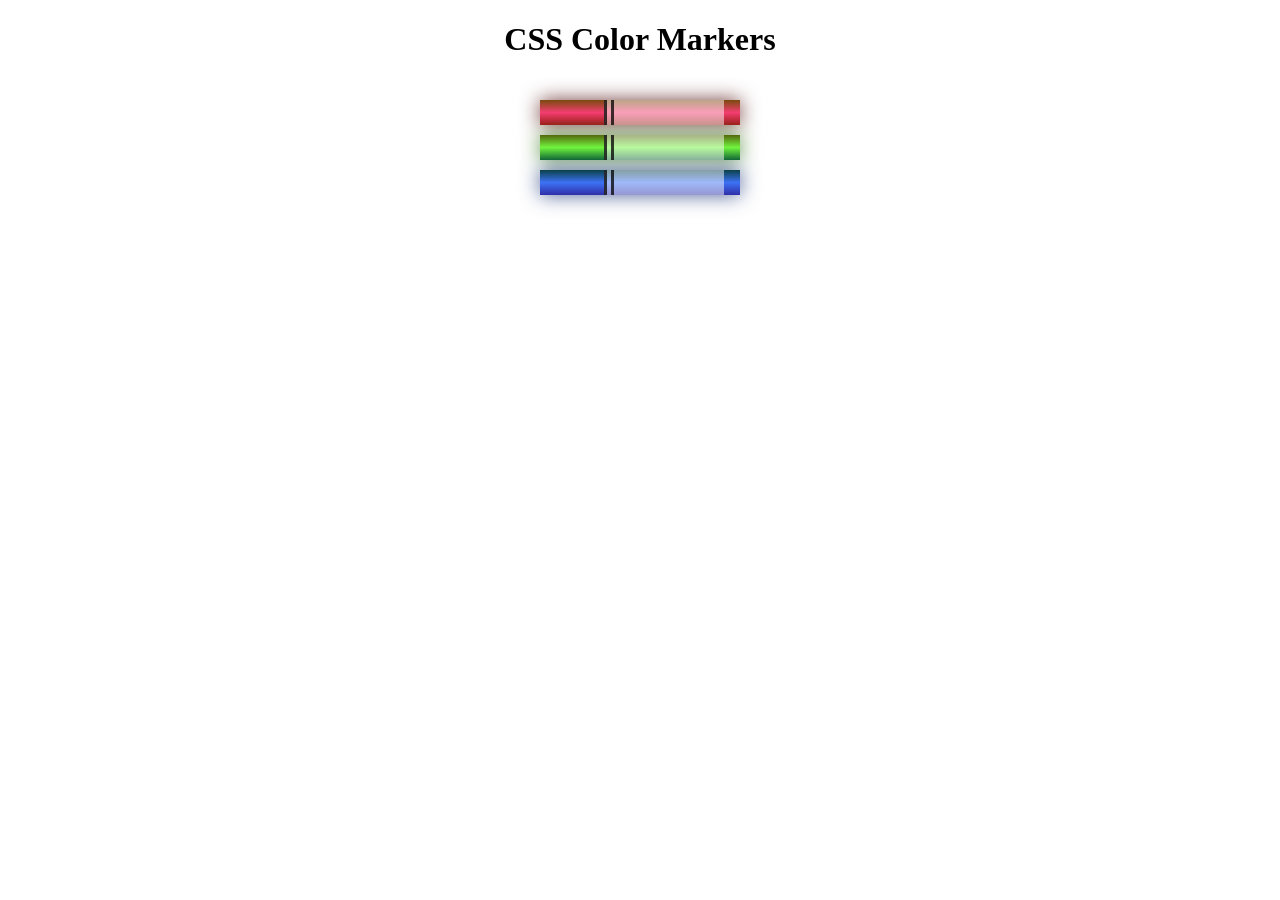
<file: Responsive-Web-Design/Colored-Markers/index.html>
<!DOCTYPE html>
<html lang="en">

<head>
    <meta charset="utf-8">
    <meta name="viewport" content="width=device-width, initial-scale=1.0">
    <title>Colored Markers</title>
    <link rel="stylesheet" href="styles.css">
</head>

<body>
    <h1>CSS Color Markers</h1>
    <div class="container">
        <div class="marker red">
            <div class="cap"></div>
            <div class="sleeve"></div>
        </div>
        <div class="marker green">
            <div class="cap"></div>
            <div class="sleeve"></div>
        </div>
        <div class="marker blue">
            <div class="cap"></div>
            <div class="sleeve"></div>
        </div>
    </div>
</body>

</html>
</file>
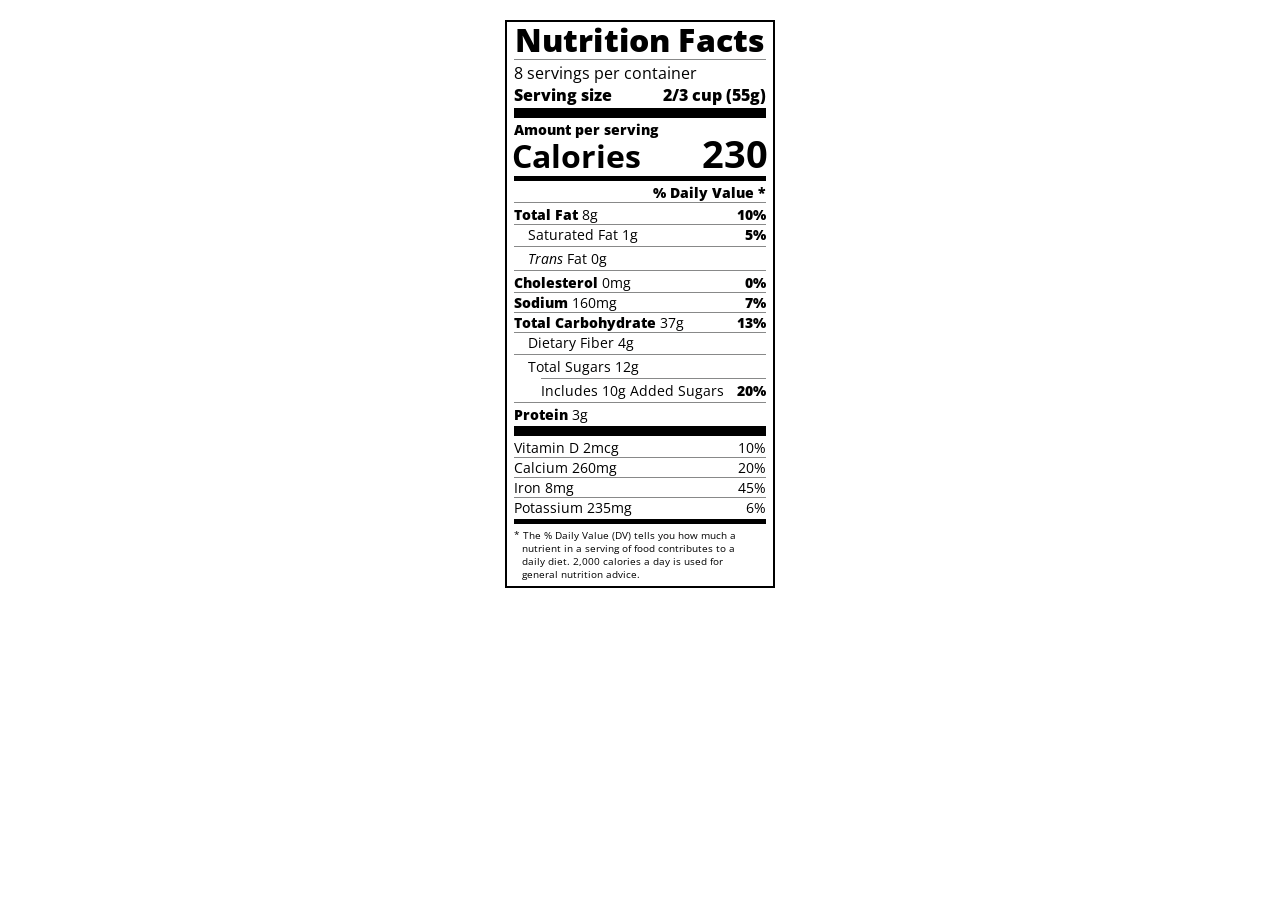
<file: Responsive-Web-Design/Nutrition-Label/index.html>
<!DOCTYPE html>
<html lang="en">

<head>
    <meta charset="UTF-8">
    <title>Nutrition Label</title>
    <link href="https://fonts.googleapis.com/css?family=Open+Sans:400,700,800" rel="stylesheet">
    <link href="./styles.css" rel="stylesheet">
</head>

<body>
    <div class="label">
        <header>
            <h1 class="bold">Nutrition Facts</h1>
            <div class="divider"></div>
            <p>8 servings per container</p>
            <p class="bold">Serving size <span class="right">2/3 cup (55g)</span></p>
        </header>
        <div class="divider lg"></div>
        <div class="calories-info">
            <p class="bold sm-text">Amount per serving</p>
            <h1>Calories <span class="right">230</span></h1>
        </div>
        <div class="divider md"></div>
        <div class="daily-value sm-text">
            <p class="right bold no-divider">% Daily Value *</p>
            <div class="divider"></div>
            <p><span class="bold">Total Fat</span> 8g <span class="bold right">10%</span></p>
            <p class="indent no-divider">Saturated Fat 1g <span class="bold right">5%</span></p>
            <div class="divider"></div>
            <p class="indent no-divider"><i>Trans</i> Fat 0g</p>
            <div class="divider"></div>
            <p><span class="bold">Cholesterol</span> 0mg <span class="right bold">0%</span></p>
            <p><span class="bold">Sodium</span> 160mg <span class="right bold">7%</span></p>
            <p><span class="bold">Total Carbohydrate</span> 37g <span class="right bold">13%</span></p>
            <p class="indent no-divider">Dietary Fiber 4g</p>
            <div class="divider"></div>
            <p class="indent no-divider">Total Sugars 12g</p>
            <div class="divider dbl-indent"></div>
            <p class="dbl-indent no-divider">Includes 10g Added Sugars <span class="right bold">20%</span>
            <div class="divider"></div>
            <p class="no-divider"><span class="bold">Protein</span> 3g</p>
            <div class="divider lg"></div>
            <p>Vitamin D 2mcg <span class="right">10%</span></p>
            <p>Calcium 260mg <span class="right">20%</span></p>
            <p>Iron 8mg <span class="right">45%</span></p>
            <p class="no-divider">Potassium 235mg <span class="right">6%</span></p>
        </div>
        <div class="divider md"></div>
        <p class="note">* The % Daily Value (DV) tells you how much a nutrient in a serving of food contributes to a
            daily diet. 2,000 calories a day is used for general nutrition advice.</p>
    </div>
</body>

</html>
</file>
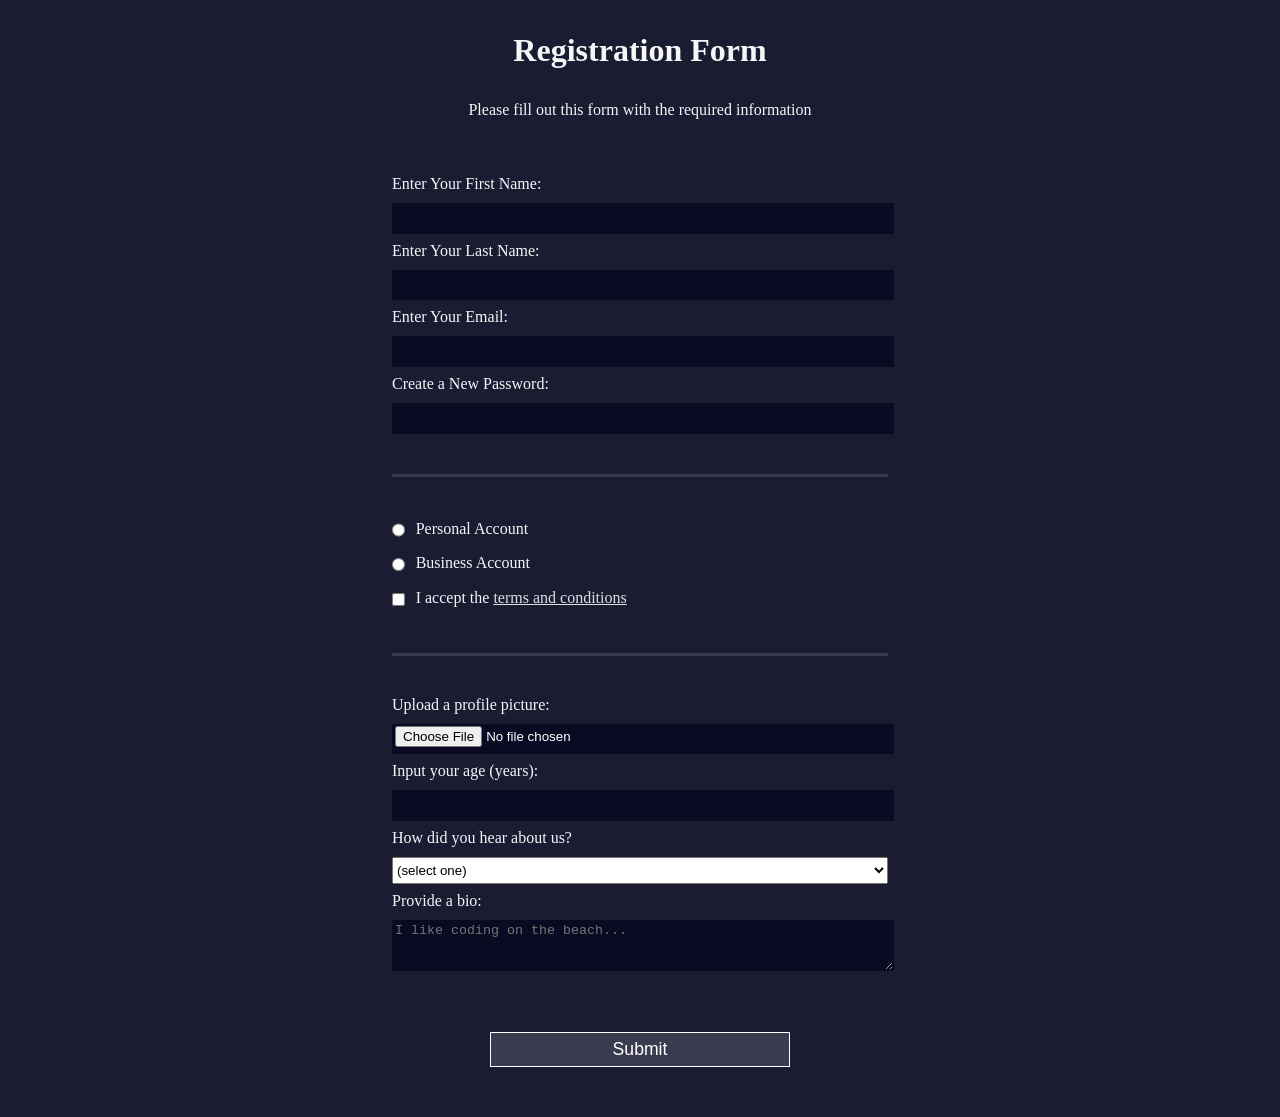
<file: Responsive-Web-Design/Registration-Form/index.html>
<!DOCTYPE html>
<html lang="en">

<head>
    <meta charset="UTF-8">
    <title>Registration Form</title>
    <link rel="stylesheet" href="styles.css" />
</head>

<body>
    <h1>Registration Form</h1>
    <p>Please fill out this form with the required information</p>
    <form method="post" action='https://register-demo.freecodecamp.org'>
        <fieldset>
            <label for="first-name">Enter Your First Name: <input id="first-name" name="first-name" type="text"
                    required /></label>
            <label for="last-name">Enter Your Last Name: <input id="last-name" name="last-name" type="text"
                    required /></label>
            <label for="email">Enter Your Email: <input id="email" name="email" type="email" required /></label>
            <label for="new-password">Create a New Password: <input id="new-password" name="new-password"
                    type="password" pattern="[a-z0-5]{8,}" required /></label>
        </fieldset>
        <fieldset>
            <label for="personal-account"><input id="personal-account" type="radio" name="account-type"
                    class="inline" /> Personal Account</label>
            <label for="business-account"><input id="business-account" type="radio" name="account-type"
                    class="inline" /> Business Account</label>
            <label for="terms-and-conditions" name="terms-and-conditions">
                <input id="terms-and-conditions" type="checkbox" required name="terms-and-conditions" class="inline" />
                I accept the <a href="https://www.freecodecamp.org/news/terms-of-service/">terms and conditions</a>
            </label>
        </fieldset>
        <fieldset>
            <label for="profile-picture">Upload a profile picture: <input id="profile-picture" type="file"
                    name="file" /></label>
            <label for="age">Input your age (years): <input id="age" type="number" name="age" min="13"
                    max="120" /></label>
            <label for="referrer">How did you hear about us?
                <select id="referrer" name="referrer">
                    <option value="">(select one)</option>
                    <option value="1">freeCodeCamp News</option>
                    <option value="2">freeCodeCamp YouTube Channel</option>
                    <option value="3">freeCodeCamp Forum</option>
                    <option value="4">Other</option>
                </select>
            </label>
            <label for="bio">Provide a bio:
                <textarea id="bio" name="bio" rows="3" cols="30" placeholder="I like coding on the beach..."></textarea>
            </label>
        </fieldset>
        <input type="submit" value="Submit" />
    </form>
</body>

</html>
</file>
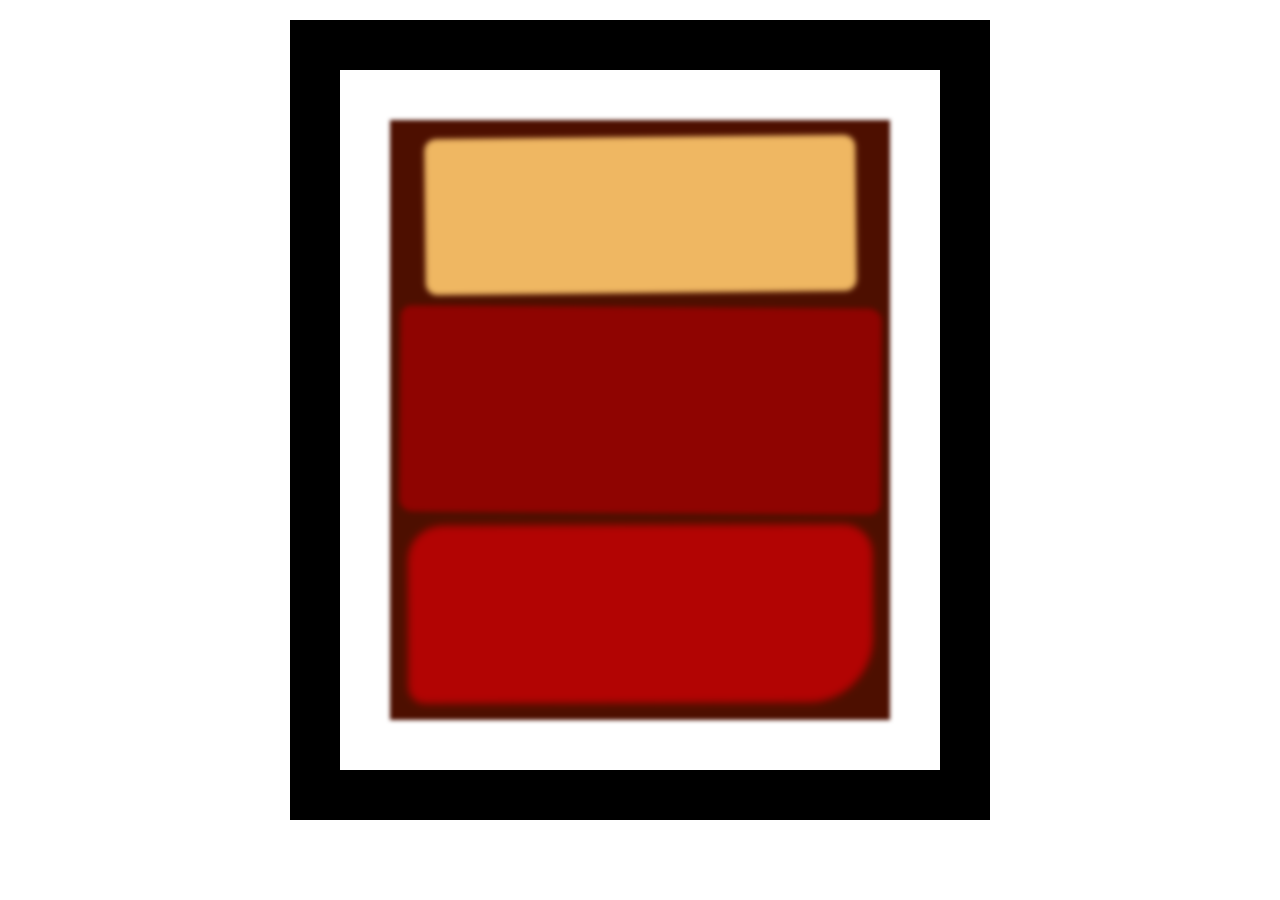
<file: Responsive-Web-Design/Rothko-Painting/index.html>
<!DOCTYPE html>
<html lang="en">

<head>
    <meta charset="UTF-8">
    <title>Rothko Painting</title>
    <link href="./styles.css" rel="stylesheet">
</head>

<body>
    <div class="frame">
        <div class="canvas">
            <div class="one"></div>
            <div class="two"></div>
            <div class="three"></div>
        </div>
    </div>
</body>

</html>
</file>
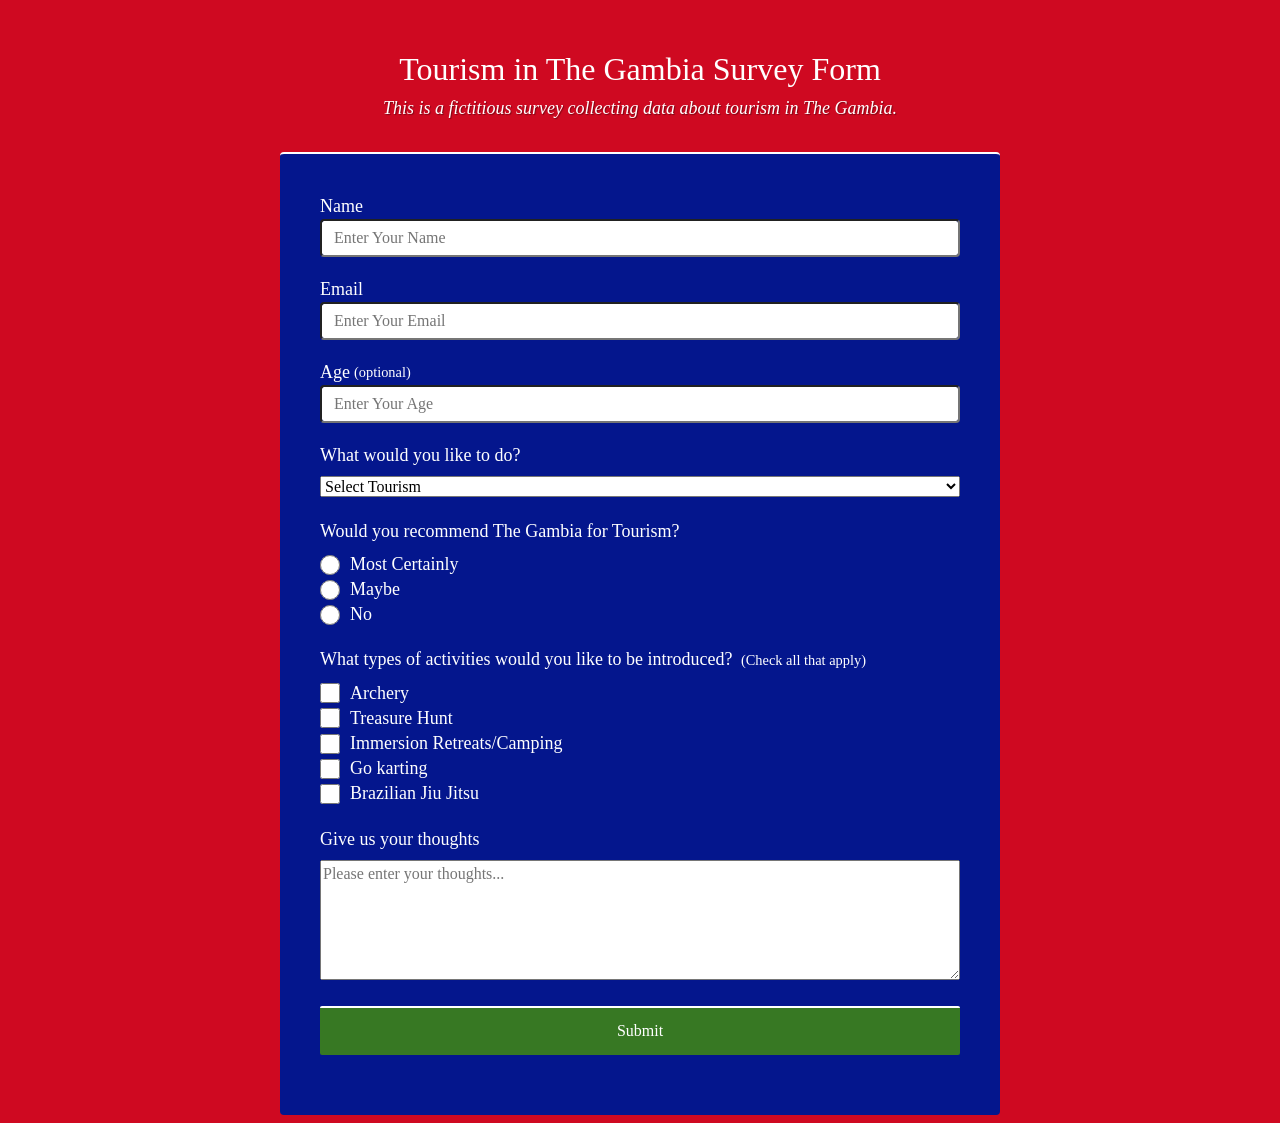
<file: Responsive-Web-Design/The-Gambia-Tourism-Survey/index.html>
<!DOCTYPE html>
<html lang="en">

<head>
    <title>Tourism in The Gambia</title>
    <meta charset="utf-8" />
    <link rel="stylesheet" href="styles.css" />
</head>

<body>
    <div class="container">
        <header class="header">
            <h1 id="title" class="text-center">Tourism in The Gambia Survey Form</h1>
            <p id="description" class="description text-center">This is a fictitious survey collecting data about
                tourism in
                The Gambia.</p>
        </header>

        <form id="survey-form">
            <div class="form-group">
                <label for="name" id="name-label">Name </label>
                <input type="text" id="name" placeholder="Enter Your Name" class="form-control" required />
            </div>
            <div class="form-group">
                <label for="email" id="email-label">Email </label>
                <input type="email" id="email" placeholder="Enter Your Email" class="form-control" required />
            </div>
            <div class="form-group">
                <label for="number" id="number-label">Age <span class="hint">(optional)</span> </label>
                <input type="number" name="age" id="number" min="15" max="105" class="form-control"
                    placeholder="Enter Your Age" />
            </div>
            <div class="form-group">
                <p>What would you like to do?</p>
                <select id="dropdown">
                    <option value="">Select Tourism</option>
                    <option value="boat-ride">Boat ride along the River Gambia</option>
                    <option value="camel-ride">Camel Riding</option>
                    <option value="horse-ride">Horse Riding</option>
                    <option value="quad-biking">Quad Biking</option>
                    <option value="beach">Visit a beach</option>
                    <option value="makasutu-culture-forest">Visit Makasutu Culture Forest</option>
                </select>
            </div>

            <div class="form-group">
                <p id="recommendQ">Would you recommend The Gambia for Tourism?</p>
                <label>
                    <input name="gambiafortoursim" value="most-certainly" type="radio" class="input-radio" />Most
                    Certainly
                </label>
                <label>
                    <input name="gambiafortoursim" value="maybe" type="radio" class="input-radio" />Maybe
                </label>
                <label>
                    <input name="gambiafortoursim" value="no" type="radio" class="input-radio" />No
                </label>
            </div>

            <div class="form-group">
                <p>
                    What types of activities would you like to be introduced?
                    <span class="hint">(Check all that apply)</span>
                </p>
                <label>
                    <input name="preference" class="input-checkbox" type="checkbox" value="archery" /> Archery
                </label>
                <label>
                    <input name="preference" class="input-checkbox" type="checkbox" value="treasure-hunt" /> Treasure
                    Hunt
                </label>
                <label>
                    <input name="preference" class="input-checkbox" type="checkbox" value="immersion-retreat-camping" />
                    Immersion
                    Retreats/Camping
                </label>
                <label>
                    <input name="preference" class="input-checkbox" type="checkbox" value="go-karting" /> Go karting
                </label>
                <label>
                    <input name="preference" class="input-checkbox" type="checkbox" value="bjj" /> Brazilian Jiu Jitsu
                </label>
            </div>

            <div class="form-group">
                <p>Give us your thoughts</p>
                <textarea id="feedback" name="feedback" rows="3" cols="75"
                    placeholder="Please enter your thoughts..."></textarea>
            </div>
            <div class="form-group">
                <input type="submit" value="Submit" id="submit" class="submit-btn" />
            </div>
        </form>
    </div>
</body>

</html>
</file>
<file: Responsive-Web-Design/Colored-Markers/styles.css>
h1 {
    text-align: center;
  }
  
  .container {
    background-color: rgb(255, 255, 255);
    padding: 10px 0;
  }
  
  .marker {
    width: 200px;
    height: 25px;
    margin: 10px auto;
  }
  
  .cap {
    width: 60px;
    height: 25px;
  }
  
  .sleeve {
    width: 110px;
    height: 25px;
    background-color: rgba(255, 255, 255, 0.5);
    border-left: 10px double rgba(0, 0, 0, 0.75);
  }
  
  .cap, .sleeve {
    display: inline-block;
  }
  
  .red {
    background: linear-gradient(rgb(122, 74, 14), rgb(245, 62, 113), rgb(162, 27, 27));
    box-shadow: 0 0 20px 0 rgba(83, 14, 14, 0.8);
  }
  
  .green {
    background: linear-gradient(#55680D, #71F53E, #116C31);
    box-shadow: 0 0 20px 0 #3B7E20CC;
  }
  
  .blue {
    background: linear-gradient(hsl(186, 76%, 16%), hsl(223, 90%, 60%), hsl(240, 56%, 42%));
    box-shadow: 0 0 20px 0 hsla(223, 59%, 31%, 0.8);
  }
</file>
<file: Responsive-Web-Design/Nutrition-Label/styles.css>
* {
    box-sizing: border-box;
  }
  
  html {
    font-size: 16px;
  }
  
  body {
    font-family: 'Open Sans', sans-serif;
  }
  
  .label {
    border: 2px solid black;
    width: 270px;
    margin: 20px auto;
    padding: 0 7px;
  }
  
  header h1 {
    text-align: center;
    margin: -4px 0;
    letter-spacing: 0.15px
  }
  
  p {
    margin: 0;
  }
  
  .divider {
    border-bottom: 1px solid #888989;
    margin: 2px 0;
    clear: right;
  }
  
  .bold {
    font-weight: 800;
  }
  
  .right {
    float: right;
  }
  
  .lg {
    height: 10px;
  }
  
  .lg, .md {
    background-color: black;
    border: 0;
  }
  
  .md {
    height: 5px;
  }
  
  .sm-text {
    font-size: 0.85rem;
  }
  
  .calories-info h1 {
    margin: -5px -2px;
    overflow: hidden;
  }
  
  .calories-info span {
    font-size: 1.2em;
    margin-top: -7px;
  }
  
  .indent {
    margin-left: 1em;
  }
  
  .dbl-indent {
    margin-left: 2em;
  }
  
  .daily-value p:not(.no-divider) {
    border-bottom: 1px solid #888989;
  }
  
  .note {
    font-size: 0.6rem;
    margin: 5px 0;
    padding: 0 8px;
    text-indent: -8px;
  }
</file>
<file: Responsive-Web-Design/Registration-Form/styles.css>
body {
    width: 100%;
    height: 100vh;
    margin: 0;
    background-color: #1b1b32;
    color: #f5f6f7;
    font-family: Tahoma;
    font-size: 16px;
  }
  
  h1, p {
    margin: 1em auto;
    text-align: center;
  }
  
  form {
    width: 60vw;
    max-width: 500px;
    min-width: 300px;
    margin: 0 auto;
    padding-bottom: 2em;
  }
  
  fieldset {
    border: none;
    padding: 2rem 0;
    border-bottom: 3px solid #3b3b4f;
  }
  
  fieldset:last-of-type {
    border-bottom: none;
  }
  
  label {
    display: block;
    margin: 0.5rem 0;
  }
  
  input,
  textarea,
  select {
    margin: 10px 0 0 0;
    width: 100%;
    min-height: 2em;
  }
  
  input, textarea {
    background-color: #0a0a23;
    border: 1px solid #0a0a23;
    color: #ffffff;
  }
  
  .inline {
    width: unset;
    margin: 0 0.5em 0 0;
    vertical-align: middle;
  }
  
  input[type="submit"] {
    display: block;
    width: 60%;
    margin: 1em auto;
    height: 2em;
    font-size: 1.1rem;
    background-color: #3b3b4f;
    border-color: white;
    min-width: 300px;
  }
  
  input[type="file"] {
    padding: 1px 2px;
  }
  
  a{
    color:#dfdfe2;
  }
</file>
<file: Responsive-Web-Design/Rothko-Painting/styles.css>
.canvas {
    width: 500px;
    height: 600px;
    background-color: #4d0f00;
    overflow: hidden;
    filter: blur(2px);
  }
  
  .frame {
    border: 50px solid black;
    width: 500px;
    padding: 50px;
    margin: 20px auto;
  }
  
  .one {
    width: 425px;
    height: 150px;
    background-color: #efb762;
    margin: 20px auto;
    box-shadow: 0 0 3px 3px #efb762;
    border-radius: 9px;
    transform: rotate(-0.6deg);
  }
  
  .two {
    width: 475px;
    height: 200px;
    background-color: #8f0401;
    margin: 0 auto 20px;
    box-shadow: 0 0 3px 3px #8f0401;
    border-radius: 8px 10px;
    transform: rotate(0.4deg);
  }
  
  .one, .two {
    filter: blur(1px);
  }
  
  .three {
    width: 91%;
    height: 28%;
    background-color: #b20403;
    margin: auto;
    filter: blur(2px);
    box-shadow: 0 0 5px 5px #b20403;
    border-radius: 30px 25px 60px 12px;
  
    transform: rotate(-0.2deg);
  
  }
</file>
<file: Responsive-Web-Design/The-Gambia-Tourism-Survey/styles.css>
:root{
    --color-red:#CF0921;
    --color-green:#377823;
    --color-blue:#04168D;
  }
  
  *,
  *::before,
  *::after {
    box-sizing: border-box;
  }
  
  body{
    background-color: var(--color-red);
    font-family: 'Tahoma', 'sans-serif';
    color: #ffffff;
    font-size: 1rem;
    line-height: 1.4;
    font-weight: 400;
  }
  
  body::before{
    content: '';
    position: fixed;
    top:0;
    left:0;
    height:100%;
    width: 100%;
    z-index: -1;
  }
  
  h1{
    font-weight: 400;
    line-height: 1.2;
  }
  
  p{
    font-size: 1.125rem;
  }
  
  h1, p{
    margin-top: 0;
    margin-bottom: 0.5rem;
  }
  
  label{
    display: flex;
    align-items: center;
    font-size: 1.125rem;
  }
  
  input, button, select, textarea{
    margin: 0;
    font-size: inherit;
    font-family: inherit;
    line-height: inherit;
   }
  
   .container{
    width: 100%;
    margin: 3.125rem auto 0 auto;
   }
  
   @media (min-width: 576px){
    .container{
      max-width: 540px;
    }
   }
  
   @media(min-width: 768px){
    .container{
      max-width: 720px;
    }
   }
  
   .header{
    padding: 0 0.625rem;
    margin-bottom: 1.875rem;
   }
  
   .description{
    font-style: italic;
    font-weight: 200;
    text-shadow: 1px 1px 1px rgba(0, 0, 0, 0.4);
   }
  
   .hint{
    margin-left: 0.25rem;
    font-size: 0.9rem;
    color: #ffffff;
   }
  
   .text-center{
    text-align: center;
   }
  
   form{
    padding: 2.5rem 0.65rem;
    background: #04168D;
    border-radius: 0.25rem;
    border-top: 2px #ffffff solid;
    border-left:none;
    border-right: none;
    border-bottom: none;
  }
  
  #dropdown{
    width: 100%;
  }
  
  @media (min-width: 480px){
    form{
      padding: 2.5rem;
    }
  }
  
  @media (min-width: 483px){
    #feedback{
      max-width: 100%; 
    }
  }
  
  .form-group{
    margin: 0 auto 1.25rem auto;
  }
  
  
  .form-control{
    display: block;
    width: 100%;
    height: 2.375rem;
    padding: 0.375rem 0.75rem;
    color: #495057;
    border-radius: 0.25rem;
    background-color: #fff;
    background-clip: padding-box;
    transition: border-color 0.15s ease-in-out, box-shadow 0.15s ease-in-out;
  }
  
  .form-control:focus{
    outline: 0;
    box-shadow: 0 0 0 0.2rem rgba(0, 123, 255, 0.25);
  }
  
  .input-radio,
  .input-checkbox{
    display: inline-block;
    margin-right:0.625rem;
    min-height: 1.25rem;
    min-width: 1.25rem;
  }
  
  #feedback{
    min-height: 120px;
    width: 100%;
  }
  
  #submit{
    margin: 1em auto;
    display: block;
    width: 100%;
    background: var(--color-green);
    color: #ffffff;
    border-radius: 2px;
    cursor: pointer;
    padding: 0.75rem;
    border-top: 2px #ffffff solid;
    border-left:none;
    border-right: none;
    border-bottom: none; 
  }
</file>
